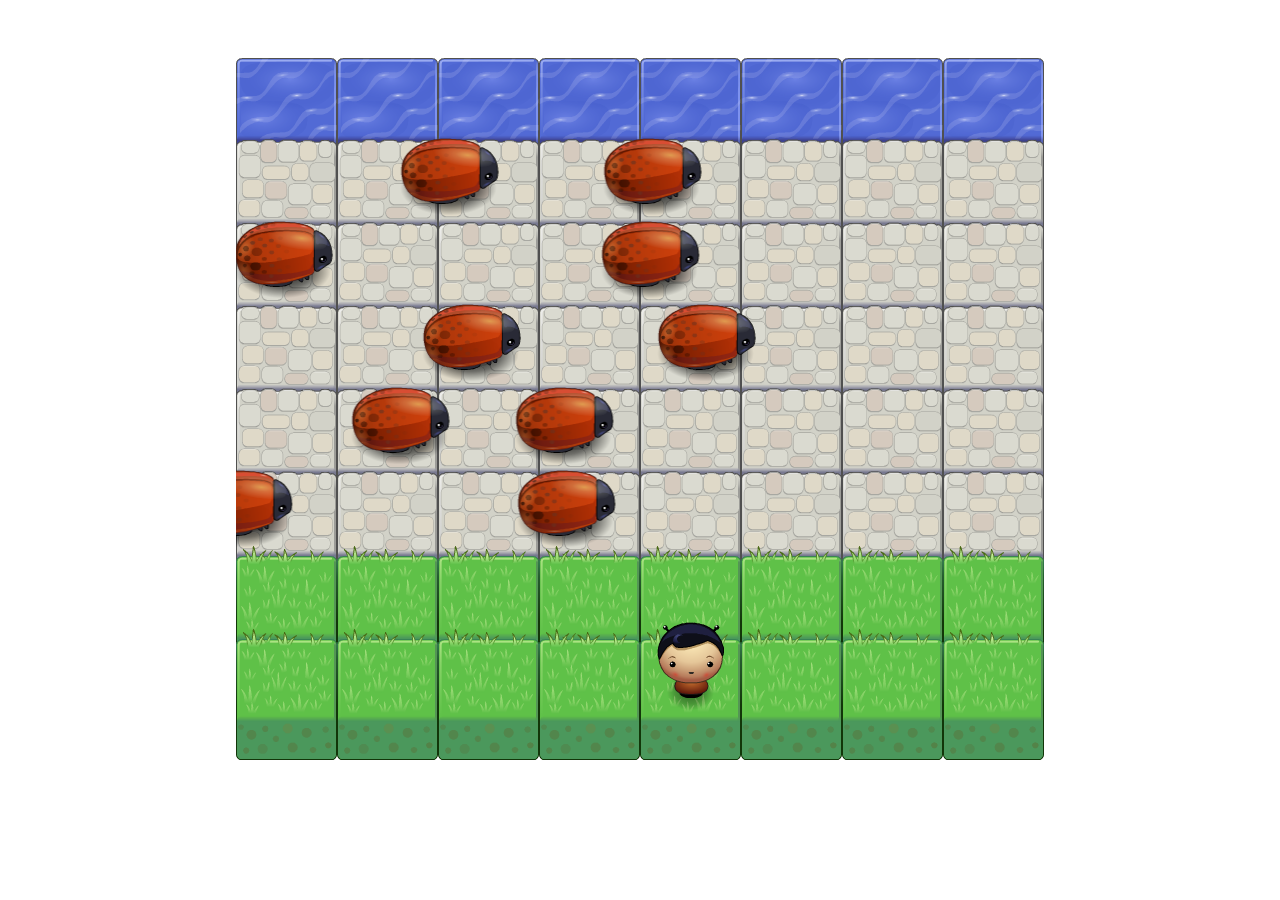
<file: Arcade Game/index.html>
<!DOCTYPE html>
<html>
<head>
    <meta charset="UTF-8">
    <meta name="viewport" content="width=device-width, initial-scale=1.0">
    <title>Udacity Jumping Frogger</title>
    <link rel="stylesheet" href="css/style.css">
</head>
<body>
    <script src="js/resources.js"></script>
    <script src="js/app.js"></script>
    <script src="js/engine.js"></script>
</body>
</html>
</file>
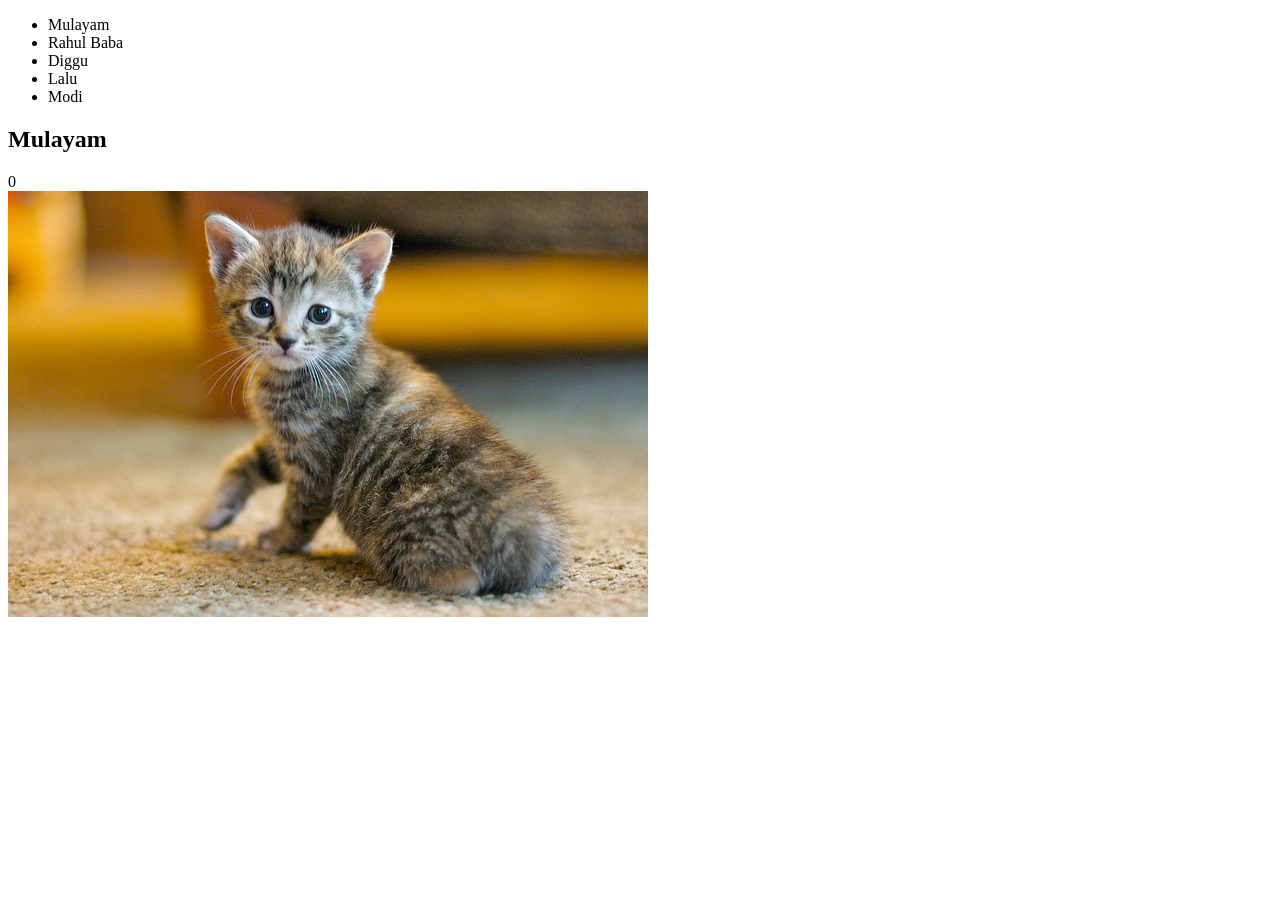
<file: cat-clicker/index.html>
<!DOCTYPE html>
<html lang="en">
  <head>
    <meta charset="utf-8">
    <title>Cat Clicker</title>
  </head>
  <body>
    <ul id="cat-list"></ul>
    <div id="cat">
      <h2 id="cat-name"></h2>
      <div id="cat-count"></div>
      <img id="cat-img" src="" alt="cute cat">
    </div>
    <script src="js/script.js"></script>
  </body>
</html>
</file>
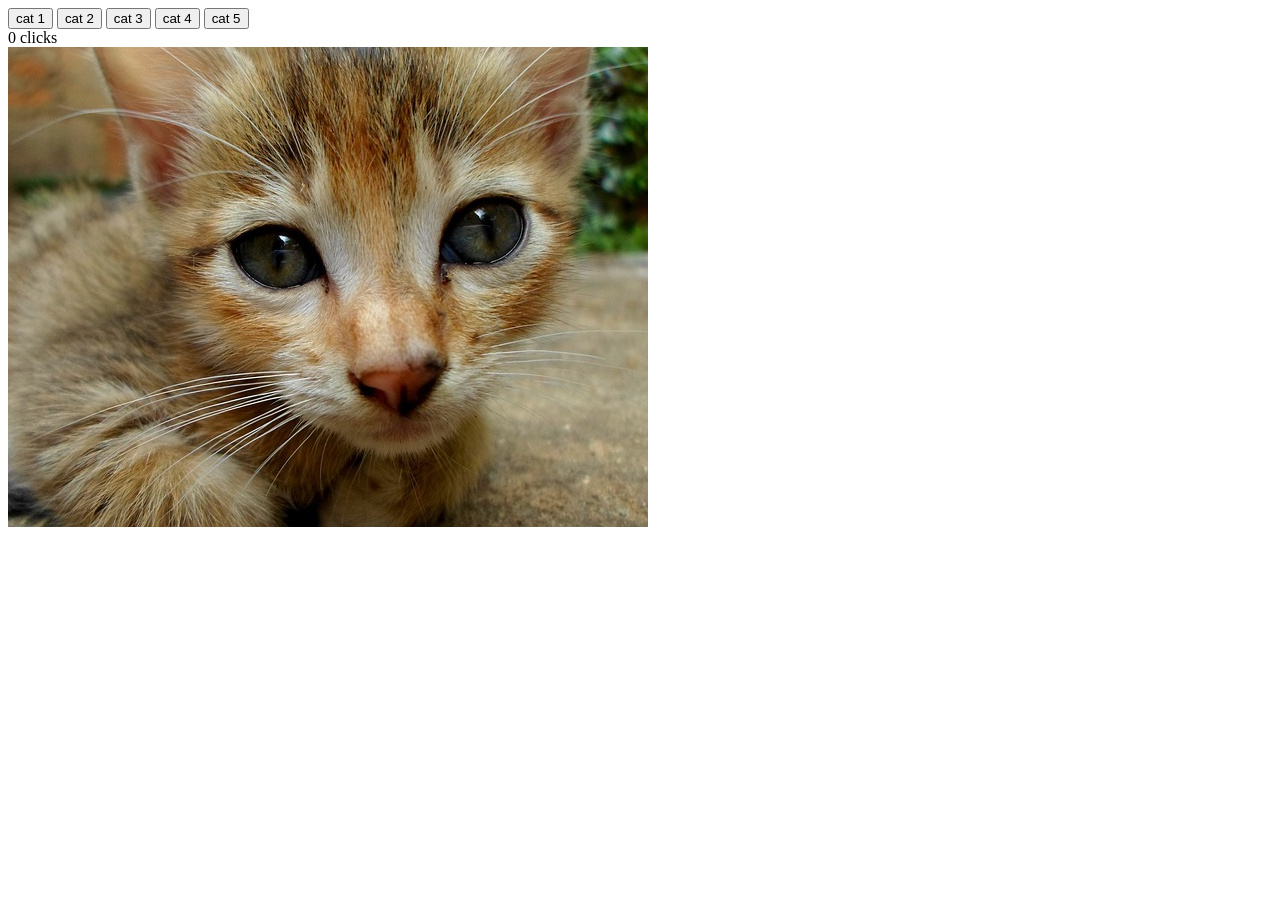
<file: Personal workspace/ud989-cat-clicker-andy-master/index.html>
<!DOCTYPE html>
<html lang="en">
<head>
    <meta charset="UTF-8">
    <title>Cat Clicker</title>
</head>
<body>
	<div id="catlist">
		<button id='button1'>cat 1</button>
		<button id='button2'>cat 2</button>
		<button id='button3'>cat 3</button>
		<button id='button4'>cat 4</button>
		<button id='button5'>cat 5</button>
	</div>
	<div class="cat" id="cat1">
		<span class="counter">0</span> clicks
		<br>
   		<img class="clicker" src="cat_picture1.jpg">
   	</div>
   	<div class="cat" id="cat2">
		<span class="counter">0</span> clicks
		<br>
   		<img class="clicker" src="cat_picture2.jpeg">
   	</div>
   	<div class="cat" id="cat3">
		<span class="counter">0</span> clicks
		<br>
   		<img class="clicker" src="cat_picture3.jpeg">
   	</div>
   	<div class="cat" id="cat4">
		<span class="counter">0</span> clicks
		<br>
   		<img class="clicker" src="cat_picture4.jpeg">
   	</div>
   	<div class="cat" id="cat5">
		<span class="counter">0</span> clicks
		<br>
   		<img class="clicker" src="cat_picture5.jpeg">
   	</div>
</body>
</html>
<script src="jquery.js"></script>
<script src="app.js"></script>
</file>
<file: Arcade Game/css/style.css>
body {
    text-align: center;
}
</file>
